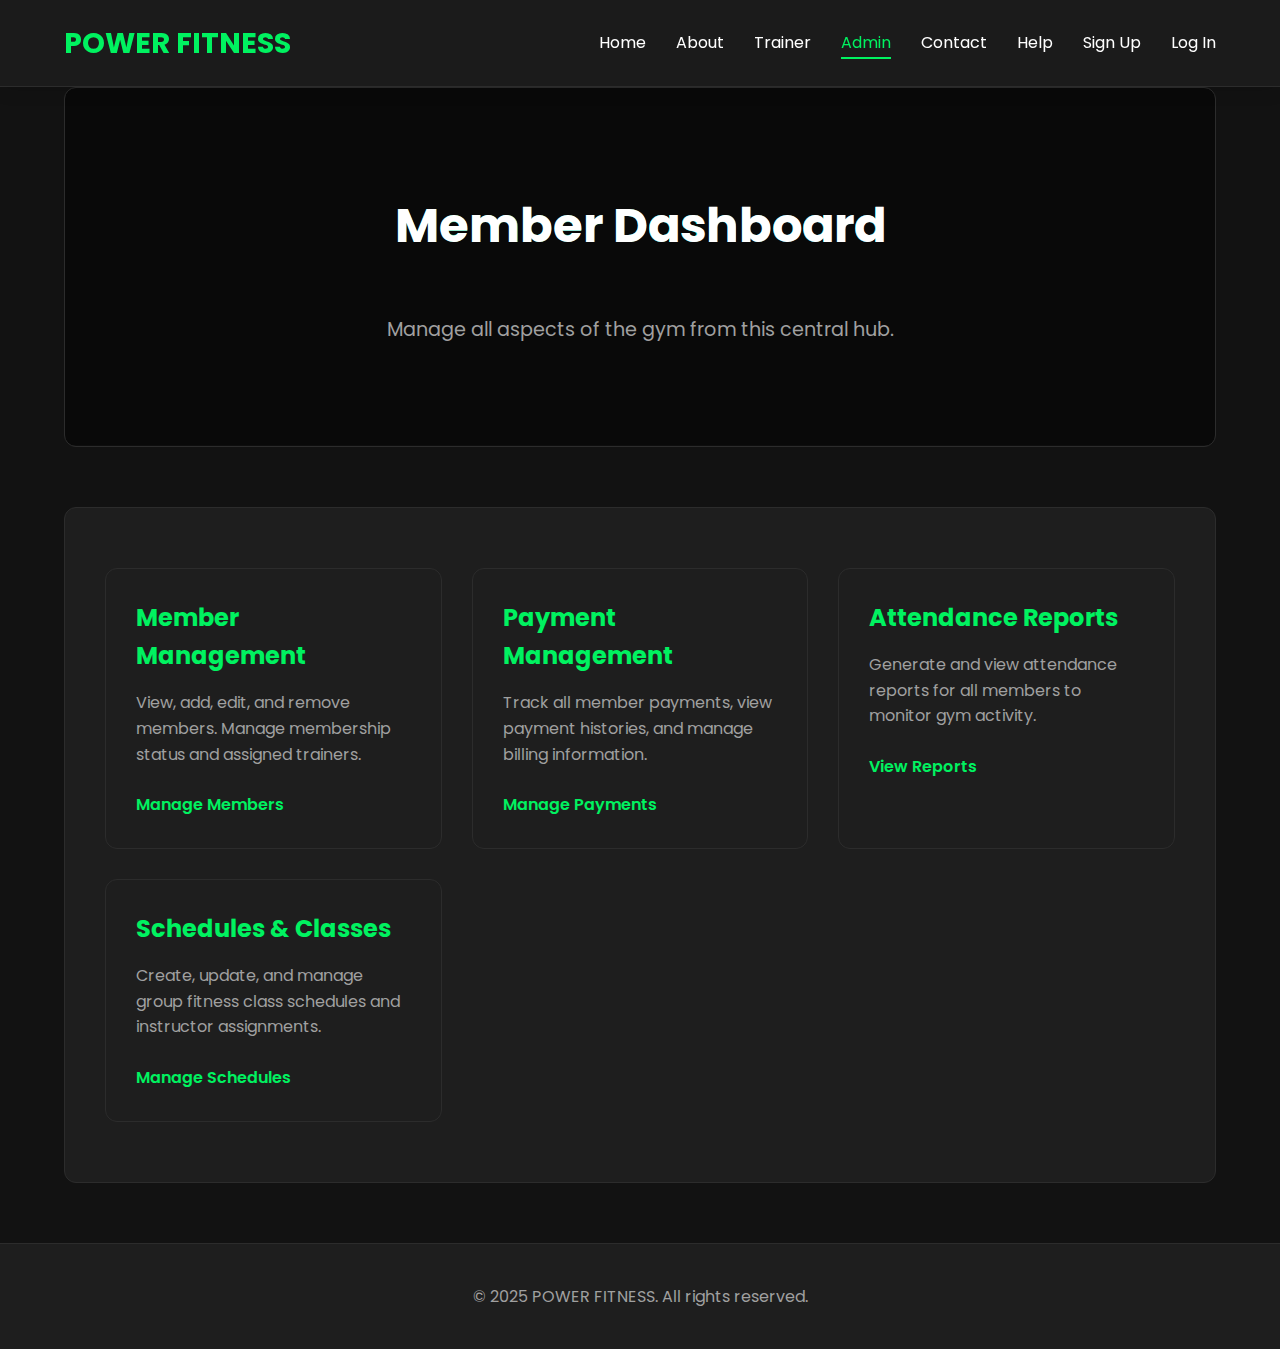
<file: admin.html>
<!DOCTYPE html>
<html lang="en">
<head>
    <meta charset="UTF-8">
    <meta name="viewport" content="width=device-width, initial-scale=1.0">
    <title>POWER FITNESS - Admin</title>
    <link rel="stylesheet" href="style.css">
</head>
<body>
    <header>
        <h1>POWER FITNESS</h1>
        <nav>
            <ul>
                <li><a href="index.html">Home</a></li>
                <li><a href="about.html">About</a></li>
                <li><a href="trainer.html">Trainer</a></li>
                <li><a href="admin.html" class="active">Admin</a></li>
                <li><a href="contact.html">Contact</a></li>
                <li><a href="help.html">Help</a></li>
                <li><a href="signup.php">Sign Up</a></li>
                <li><a href="login.php">Log In</a></li>
            </ul>
        </nav>
    </header>
    <main>
        <section id="admin-hero">
            <h2>Member Dashboard</h2>
            <p>Manage all aspects of the gym from this central hub.</p>
        </section>
        <section id="admin-cards">
            <div class="admin-card">
                <h3>Member Management</h3>
                <p>View, add, edit, and remove members. Manage membership status and assigned trainers.</p>
                <a href="manage_members.php" class="action-button">Manage Members</a>
            </div>
            <div class="admin-card">
                <h3>Payment Management</h3>
                <p>Track all member payments, view payment histories, and manage billing information.</p>
                <a href="manage_payments.php" class="action-button">Manage Payments</a>
            </div>
            <div class="admin-card">
                <h3>Attendance Reports</h3>
                <p>Generate and view attendance reports for all members to monitor gym activity.</p>
                <a href="view_reports.php" class="action-button">View Reports</a>
            </div>
            <div class="admin-card">
                <h3>Schedules & Classes</h3>
                <p>Create, update, and manage group fitness class schedules and instructor assignments.</p>
                <a href="manage_schedules.php" class="action-button">Manage Schedules</a>
            </div>
        </section>
    </main>
    <footer>
        <p>&copy; 2025 POWER FITNESS. All rights reserved.</p>
    </footer>
</body>
</html>
</file>
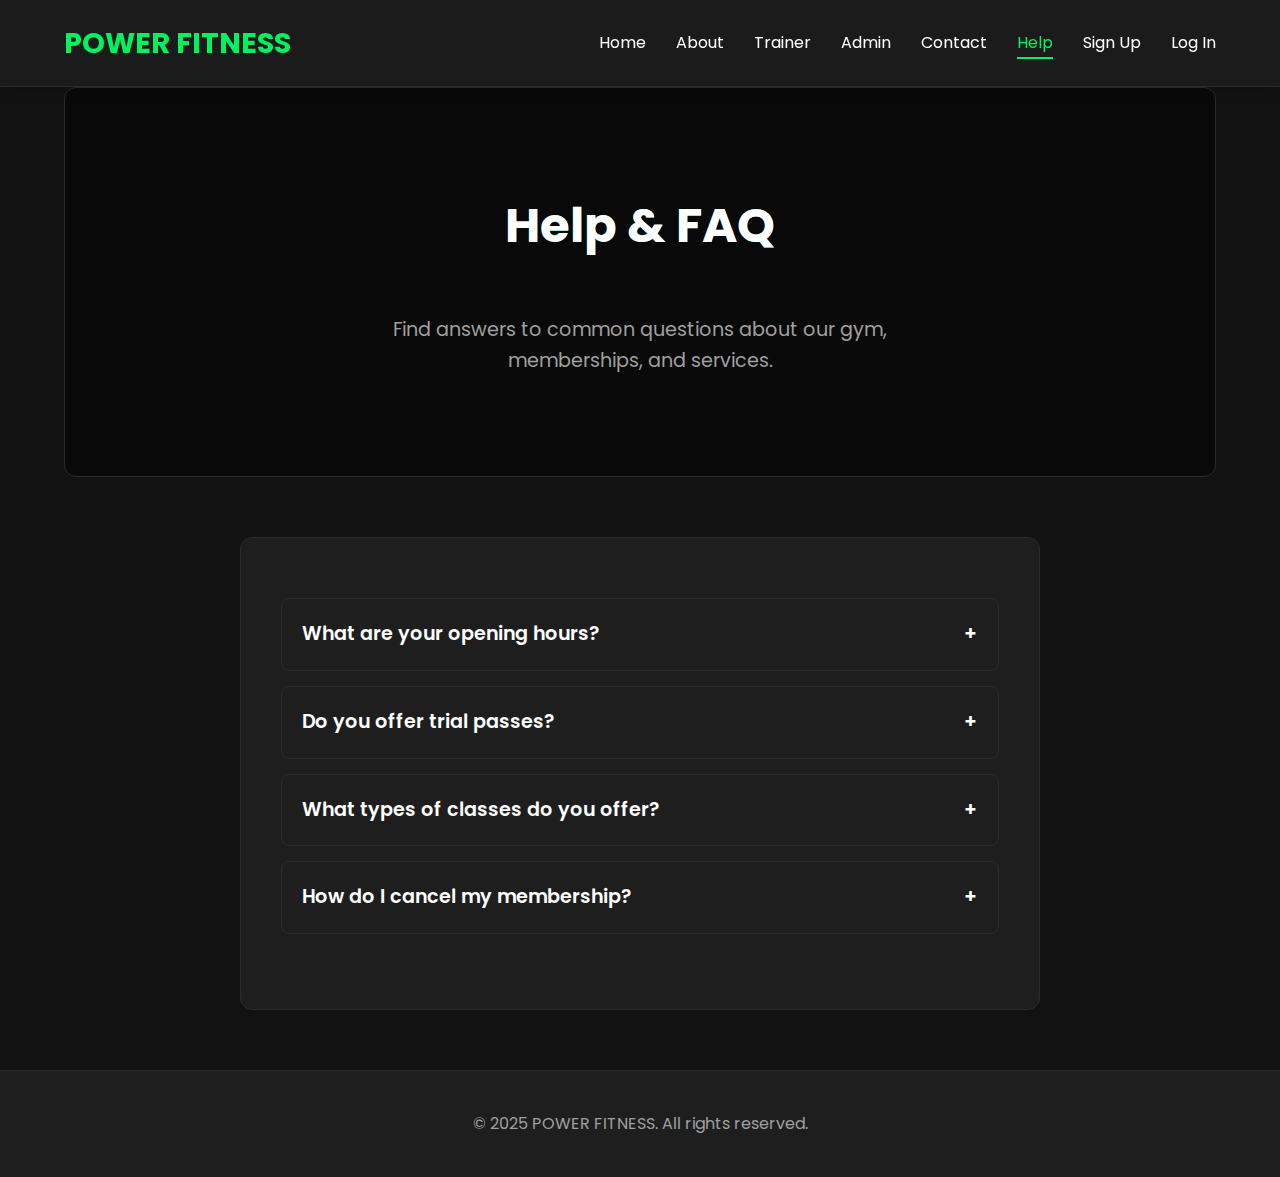
<file: help.html>
<!DOCTYPE html>
<html lang="en">
<head>
    <meta charset="UTF-8">
    <meta name="viewport" content="width=device-width, initial-scale=1.0">
    <title>POWER FITNESS - Help</title>
    <link rel="stylesheet" href="style.css">
</head>
<body>
    <header>
        <h1>POWER FITNESS</h1>
        <nav>
            <ul>
                <li><a href="index.html">Home</a></li>
                <li><a href="about.html">About</a></li>
                <li><a href="trainer.html">Trainer</a></li>
                <li><a href="admin.html">Admin</a></li>
                <li><a href="contact.html">Contact</a></li>
                <li><a href="help.html" class="active">Help</a></li>
                <li><a href="signup.php">Sign Up</a></li>
                <li><a href="login.php">Log In</a></li>
            </ul>
        </nav>
    </header>
    <main>
        <section id="help-hero">
            <h2>Help & FAQ</h2>
            <p>Find answers to common questions about our gym, memberships, and services.</p>
        </section>
        <section id="faq">
            <div class="faq-item">
                <input type="checkbox" id="faq-1" class="faq-toggle">
                <label for="faq-1" class="faq-question">What are your opening hours?</label>
                <div class="faq-answer">
                    <p>We are open from 5:00 AM to 11:00 PM from Monday to Saturday, and 8:00 AM to 8:00 PM on Sundays.</p>
                </div>
            </div>
            <div class="faq-item">
                <input type="checkbox" id="faq-2" class="faq-toggle">
                <label for="faq-2" class="faq-question">Do you offer trial passes?</label>
                <div class="faq-answer">
                    <p>Yes, we offer a one-day free trial pass for new customers. You can sign up for it at our front desk or through our contact form.</p>
                </div>
            </div>
            <div class="faq-item">
                <input type="checkbox" id="faq-3" class="faq-toggle">
                <label for="faq-3" class="faq-question">What types of classes do you offer?</label>
                <div class="faq-answer">
                    <p>We offer a wide range of classes, including Yoga, Zumba, HIIT, Spinning, and more. You can find the full schedule on the Membership page.</p>
                </div>
            </div>
            <div class="faq-item">
                <input type="checkbox" id="faq-4" class="faq-toggle">
                <label for="faq-4" class="faq-question">How do I cancel my membership?</label>
                <div class="faq-answer">
                    <p>You can cancel your membership by speaking with our staff at the front desk or by sending a request through the contact form. Please note that we require a 30-day notice for cancellations.</p>
                </div>
            </div>
        </section>
    </main>
    <footer>
        <p>&copy; 2025 POWER FITNESS. All rights reserved.</p>
    </footer>
</body>
</html>
</file>
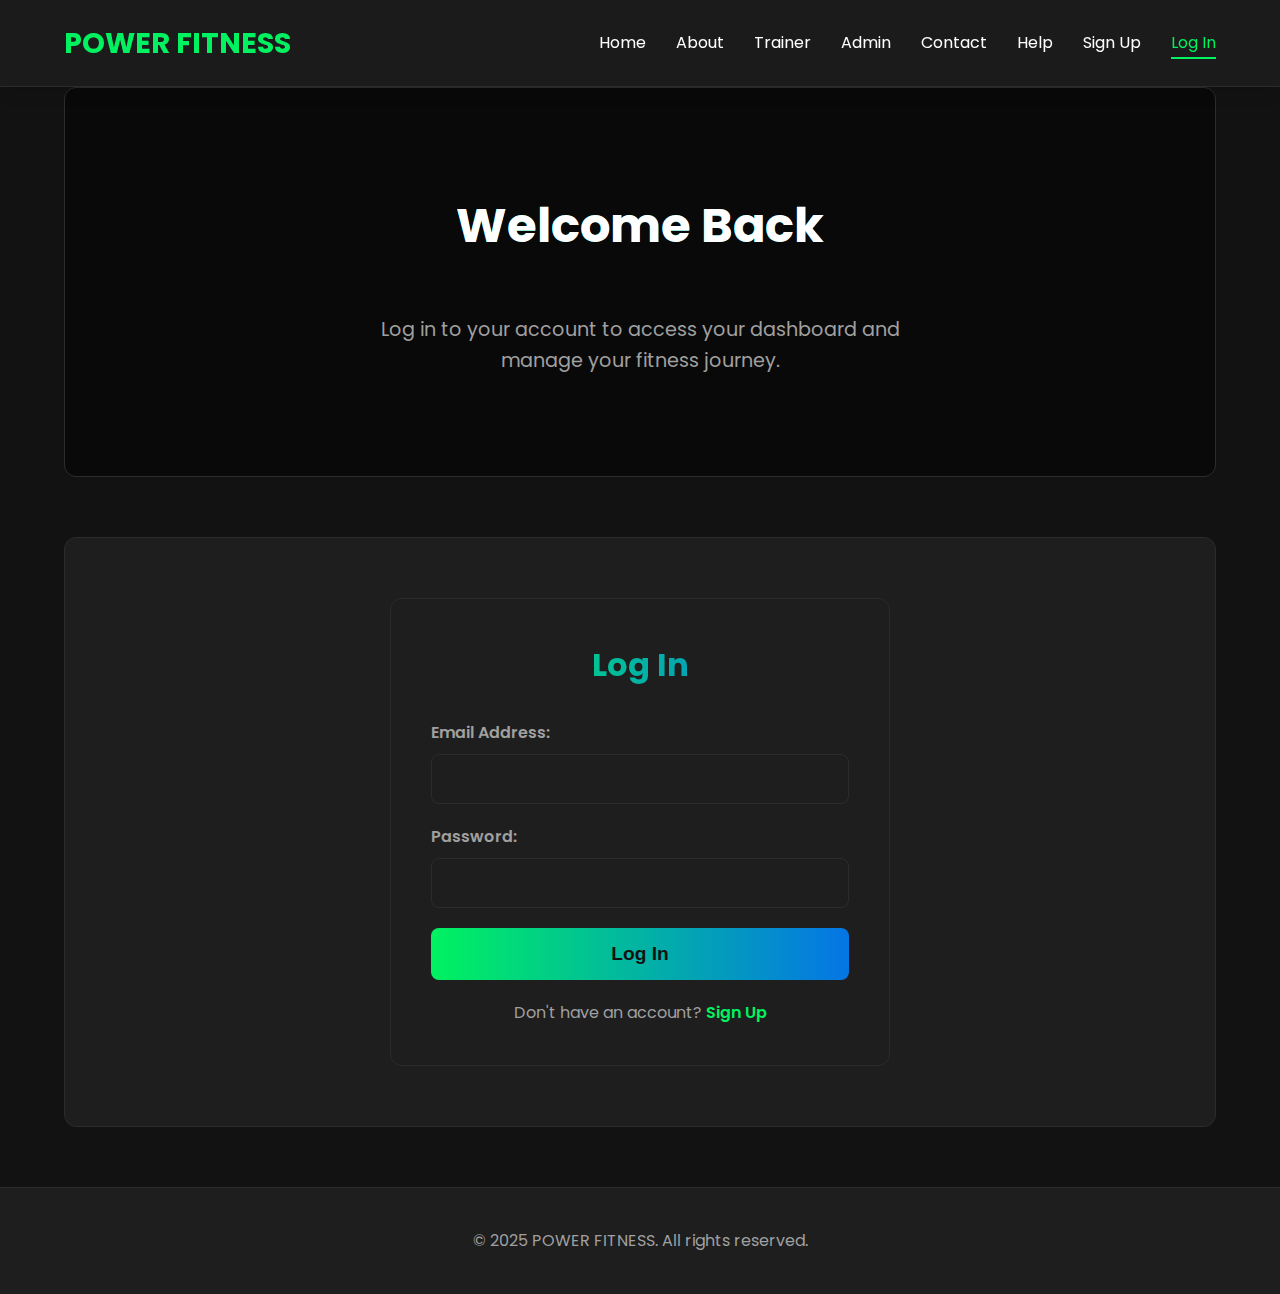
<file: login.html>
<!DOCTYPE html>
<html lang="en">
<head>
    <meta charset="UTF-8">
    <meta name="viewport" content="width=device-width, initial-scale=1.0">
    <title>POWER FITNESS - Log In</title>
    <link rel="stylesheet" href="style.css">
</head>
<body>
    <header>
        <h1>POWER FITNESS</h1>
        <nav>
            <ul>
                <li><a href="index.html">Home</a></li>
                <li><a href="about.html">About</a></li>
                <li><a href="trainer.html">Trainer</a></li>
                <li><a href="admin.html">Admin</a></li>
                <li><a href="contact.html">Contact</a></li>
                <li><a href="help.html">Help</a></li>
                <li><a href="signup.php">Sign Up</a></li>
                <li><a href="login.php" class="active">Log In</a></li>
            </ul>
        </nav>
    </header>
    <main>
        <section id="login-hero">
            <h2>Welcome Back</h2>
            <p>Log in to your account to access your dashboard and manage your fitness journey.</p>
        </section>
        <section id="login-form-section">
            <div class="login-container">
                <h2>Log In</h2>
                <form>
                    <div class="form-group">
                        <label for="email">Email Address:</label>
                        <input type="email" id="email" name="email" required>
                    </div>
                    <div class="form-group">
                        <label for="password">Password:</label>
                        <input type="password" id="password" name="password" required>
                    </div>
                    <button type="submit">Log In</button>
                </form>
                <p class="signup-link">Don't have an account? <a href="signup.php">Sign Up</a></p>
            </div>
        </section>
    </main>
    <footer>
        <p>&copy; 2025 POWER FITNESS. All rights reserved.</p>
    </footer>
</body>
</html>
</file>
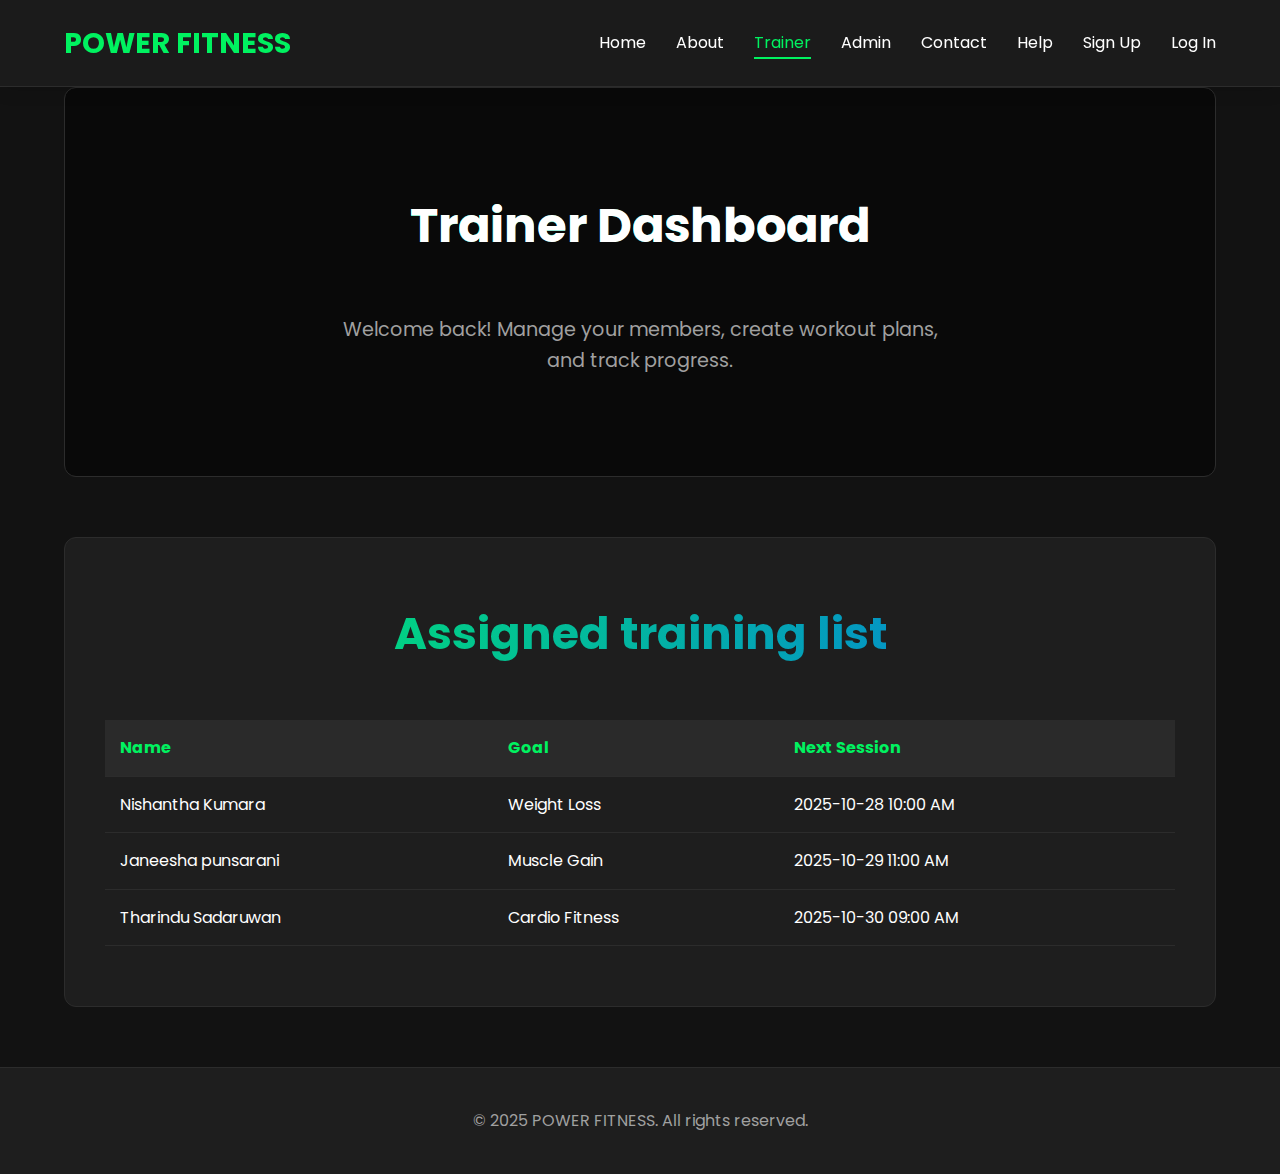
<file: trainer.html>
<!DOCTYPE html>
<html lang="en">
<head>
    <meta charset="UTF-8">
    <meta name="viewport" content="width=device-width, initial-scale=1.0">
    <title>POWER FITNESS - Trainer</title>
    <link rel="stylesheet" href="style.css">
</head>
<body>
    <header>
        <h1>POWER FITNESS</h1>
        <nav>
            <ul>
                <li><a href="index.html">Home</a></li>
                <li><a href="about.html">About</a></li>
                <li><a href="trainer.html" class="active">Trainer</a></li>
                <li><a href="admin.html">Admin</a></li>
                <li><a href="contact.html">Contact</a></li>
                <li><a href="help.html">Help</a></li>
                <li><a href="signup.php">Sign Up</a></li>
                <li><a href="login.php">Log In</a></li>
            </ul>
        </nav>
    </header>
    <main>
        <section id="trainer-hero">
            <h2>Trainer Dashboard</h2>
            <p>Welcome back! Manage your members, create workout plans, and track progress.</p>
        </section>
        <section id="member-list">
            <h2>Assigned training list</h2>
            <table>
                <thead>
                    <tr>
                        <th>Name</th>
                        <th>Goal</th>
                        <th>Next Session</th>
                    </tr>
                </thead>
                <tbody>
                    <tr>
                        <td>Nishantha Kumara</td>
                        <td>Weight Loss</td>
                        <td>2025-10-28 10:00 AM</td>
                    </tr>
                    <tr>
                        <td>Janeesha punsarani</td>
                        <td>Muscle Gain</td>
                        <td>2025-10-29 11:00 AM</td>
                    </tr>
                    <tr>
                        <td>Tharindu Sadaruwan</td>
                        <td>Cardio Fitness</td>
                        <td>2025-10-30 09:00 AM</td>
                    </tr>
                </tbody>
            </table>
        </section>
    </main>
    <footer>
        <p>&copy; 2025 POWER FITNESS. All rights reserved.</p>
    </footer>
</body>
</html>
</file>
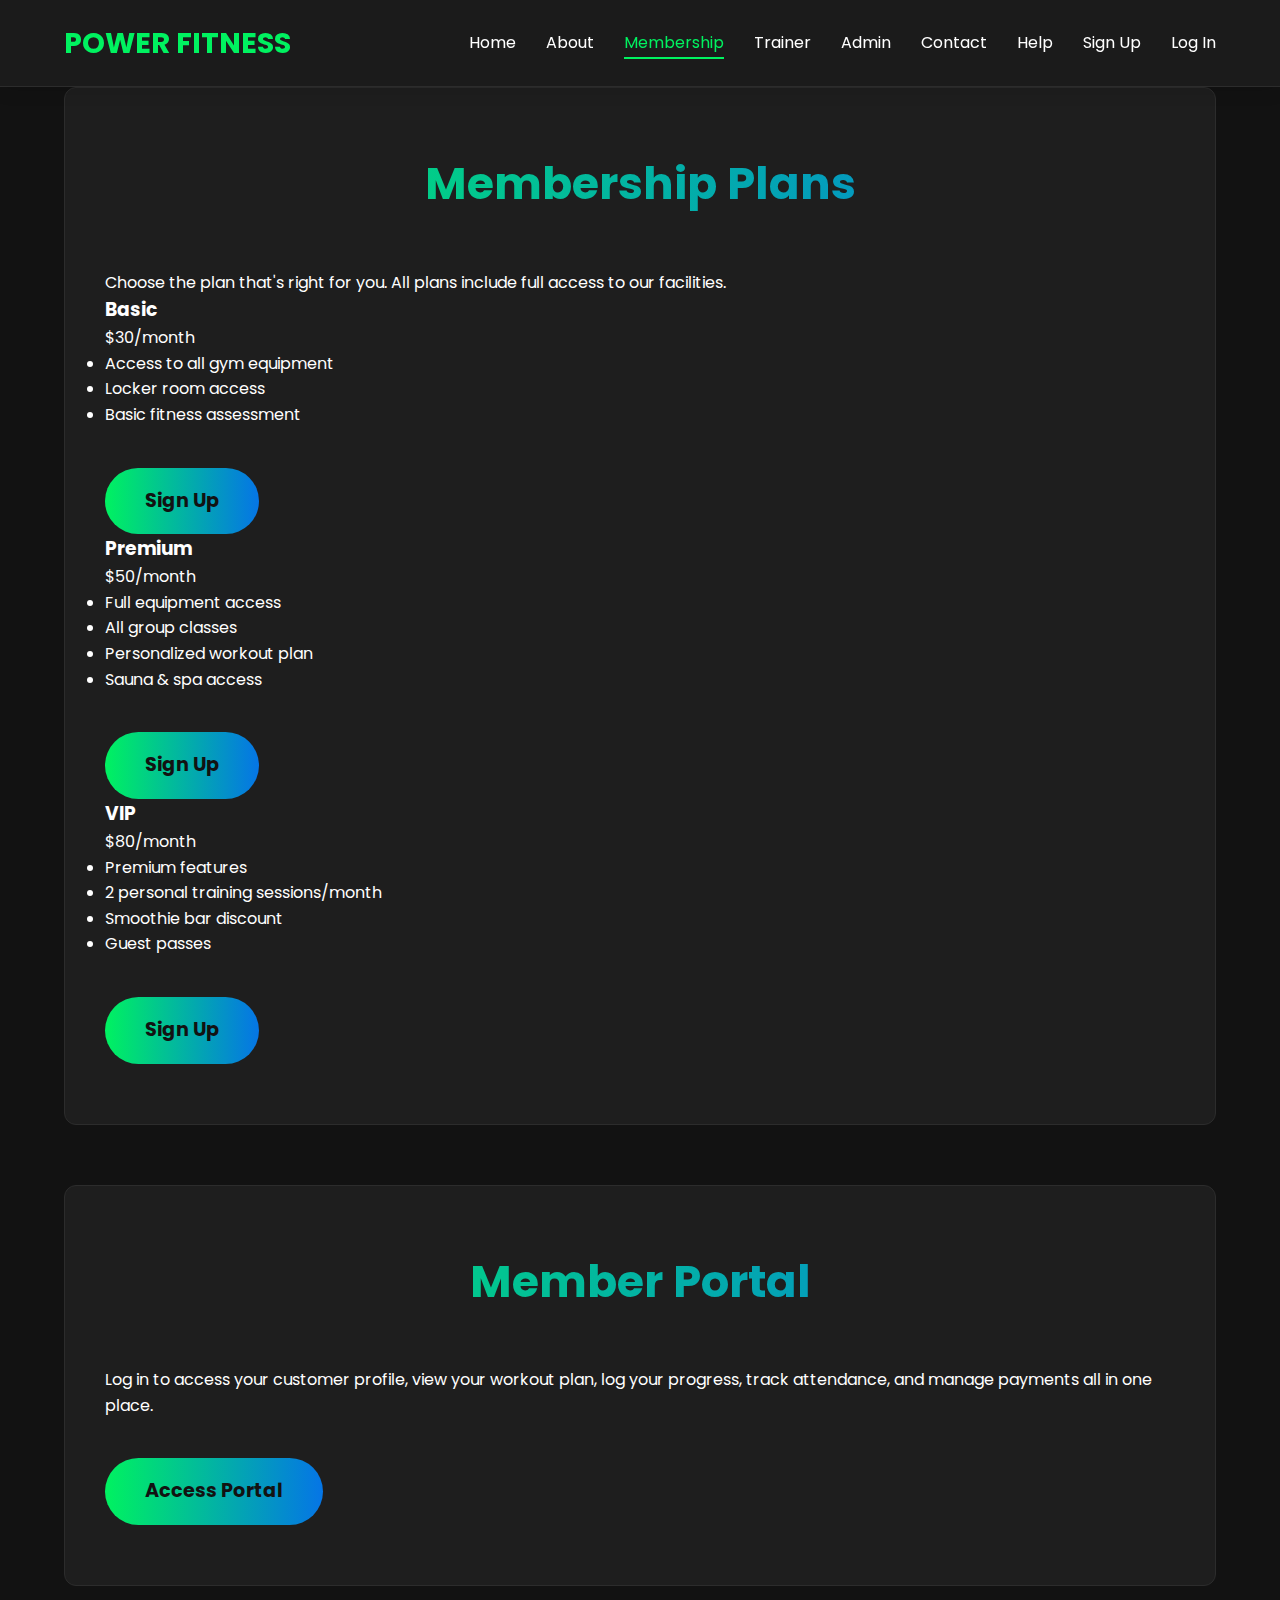
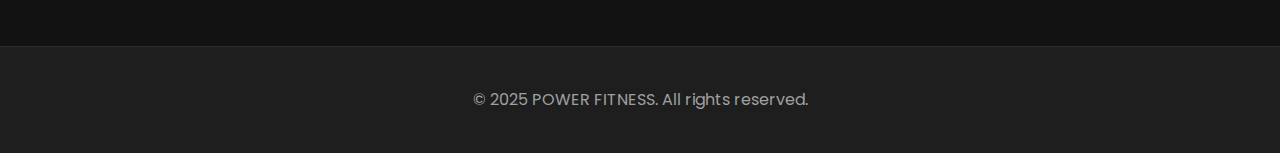
<file: power_fitness/membership.html>
<!DOCTYPE html>
<html lang="en">
<head>
    <meta charset="UTF-8">
    <meta name="viewport" content="width=device-width, initial-scale=1.0">
    <title>POWER FITNESS - Membership</title>
    <link rel="stylesheet" href="style.css">
</head>
<body>
    <header>
        <h1>POWER FITNESS</h1>
        <nav>
            <ul>
                <li><a href="index.html">Home</a></li>
                <li><a href="about.html">About</a></li>
                <li><a href="membership.html" class="active">Membership</a></li>
                <li><a href="trainer.html">Trainer</a></li>
                <li><a href="admin.html">Admin</a></li>
                <li><a href="contact.html">Contact</a></li>
                <li><a href="help.html">Help</a></li>
                <li><a href="signup.php">Sign Up</a></li>
                <li><a href="login.php">Log In</a></li>
            </ul>
        </nav>
    </header>
    <main>
        <section id="pricing">
            <h2>Membership Plans</h2>
            <p class="subtitle">Choose the plan that's right for you. All plans include full access to our facilities.</p>
            <div class="pricing-cards">
                <div class="pricing-card">
                    <h3>Basic</h3>
                    <div class="price">$30<span>/month</span></div>
                    <ul>
                        <li>Access to all gym equipment</li>
                        <li>Locker room access</li>
                        <li>Basic fitness assessment</li>
                    </ul>
                    <a href="signup.php" class="cta-button">Sign Up</a>
                </div>
                <div class="pricing-card featured">
                    <h3>Premium</h3>
                    <div class="price">$50<span>/month</span></div>
                    <ul>
                        <li>Full equipment access</li>
                        <li>All group classes</li>
                        <li>Personalized workout plan</li>
                        <li>Sauna & spa access</li>
                    </ul>
                    <a href="signup.php" class="cta-button">Sign Up</a>
                </div>
                <div class="pricing-card">
                    <h3>VIP</h3>
                    <div class="price">$80<span>/month</span></div>
                    <ul>
                        <li>Premium features</li>
                        <li>2 personal training sessions/month</li>
                        <li>Smoothie bar discount</li>
                        <li>Guest passes</li>
                    </ul>
                    <a href="signup.php" class="cta-button">Sign Up</a>
                </div>
            </div>
        </section>
        <section id="member-portal">
            <h2>Member Portal</h2>
            <p>Log in to access your customer profile, view your workout plan, log your progress, track attendance, and manage payments all in one place.</p>
            <a href="#" class="cta-button">Access Portal</a>
        </section>
    </main>
    <footer>
        <p>&copy; 2025 POWER FITNESS. All rights reserved.</p>
    </footer>
</body>
</html>
</file>
<file: style.css>
@import url('https://fonts.googleapis.com/css2?family=Poppins:wght@300;400;600;700&display=swap');

/* --- CSS Variables --- */
:root {
    --primary-color: #00f260;
    --secondary-color: #0575e6;
    --background-dark: #121212;
    --surface-color: #1e1e1e;
    --text-color: #ffffff;
    --text-secondary-color: #a0a0a0;
    --border-color: #2c2c2c;
}

/* --- General Styles & Resets --- */
* {
    box-sizing: border-box;
    margin: 0;
    padding: 0;
}

body {
    font-family: 'Poppins', sans-serif;
    background-color: var(--background-dark);
    color: var(--text-color);
    line-height: 1.6;
}

/* --- Animations --- */
@keyframes fadeIn {
    from {
        opacity: 0;
        transform: translateY(20px);
    }
    to {
        opacity: 1;
        transform: translateY(0);
    }
}

/* --- Header & Navigation --- */
header {
    background-color: rgba(30, 30, 30, 0.8);
    padding: 20px 5%;
    display: flex;
    justify-content: space-between;
    align-items: center;
    border-bottom: 1px solid var(--border-color);
    position: sticky;
    top: 0;
    z-index: 1000;
    backdrop-filter: blur(10px);
}

header h1 {
    font-size: 1.8em;
    font-weight: 700;
    color: var(--primary-color);
}

nav ul {
    list-style: none;
    display: flex;
}

nav li {
    margin-left: 30px;
}

nav a {
    color: var(--text-color);
    text-decoration: none;
    font-size: 1em;
    font-weight: 400;
    transition: color 0.3s ease;
    position: relative;
}

nav a::after {
    content: '';
    position: absolute;
    width: 0;
    height: 2px;
    bottom: -5px;
    left: 0;
    background-color: var(--primary-color);
    transition: width 0.3s ease;
}

nav a:hover, nav a.active {
    color: var(--primary-color);
}

nav a:hover::after, nav a.active::after {
    width: 100%;
}

/* --- Main Content & Sections --- */
main {
    padding: 0 5%;
}

section {
    margin-bottom: 60px;
    padding: 60px 40px;
    border-radius: 12px;
    animation: fadeIn 0.8s ease-out;
}

section:not(#hero) {
    background-color: var(--surface-color);
    border: 1px solid var(--border-color);
}

section h2 {
    font-size: 2.8em;
    font-weight: 700;
    margin-bottom: 50px;
    text-align: center;
    background: linear-gradient(to right, var(--primary-color), var(--secondary-color));
    -webkit-background-clip: text;
    -webkit-text-fill-color: transparent;
}

/* --- Hero Section --- */
#hero {
    background: linear-gradient(rgba(0, 0, 0, 0.7), rgba(0, 0, 0, 0.7)), url('https://images.unsplash.com/photo-1576678927484-cc907957088c?auto=format&fit=crop&w=1950&q=80');
    background-size: cover;
    background-position: center;
    color: var(--text-color);
    text-align: center;
    padding: 120px 20px;
    border-radius: 12px;
    display: flex;
    flex-direction: column;
    justify-content: center;
    align-items: center;
}

.hero-content h2 {
    font-size: 4em;
    font-weight: 700;
    margin-bottom: 20px;
    color: var(--text-color);
    -webkit-text-fill-color: initial;
}

.hero-content p {
    font-size: 1.5em;
    max-width: 700px;
    margin: 0 auto;
    color: var(--text-secondary-color);
}

.cta-button {
    display: inline-block;
    margin-top: 40px;
    padding: 18px 40px;
    background: linear-gradient(to right, var(--primary-color), var(--secondary-color));
    color: var(--background-dark);
    font-size: 1.2em;
    font-weight: 700;
    text-decoration: none;
    border-radius: 50px;
    transition: transform 0.3s ease, box-shadow 0.3s ease;
}

.cta-button:hover {
    transform: translateY(-5px);
    box-shadow: 0 12px 24px rgba(0, 242, 96, 0.25);
}

/* --- Services Section --- */
#services{
    text-align: center;
}

.service-cards {
    display: flex;
    justify-content: space-around;
    gap: 30px;
    margin-top: 50px;
}

.service-card {
    background-color: var(--background-dark);
    padding: 40px 30px;
    border-radius: 12px;
    flex: 1;
    transition: transform 0.3s ease, box-shadow 0.3s ease;
    border: 1px solid var(--border-color);
}

.service-card:hover {
    transform: translateY(-10px);
    box-shadow: 0 15px 30px rgba(0, 0, 0, 0.2);
}

.service-card img {
    width: 100%;
    height: 200px;
    object-fit: cover;
    margin-bottom: 20px;
}

.service-card h3 {
    font-size: 1.5em;
    font-weight: 600;
    margin-bottom: 15px;
    color: var(--primary-color);
}

.service-card p {
    color: var(--text-secondary-color);
}

/* --- Why Choose Us Section --- */
#why-choose-us .content-layout {
    align-items: center;
}

.content-layout {
    display: flex;
    gap: 50px;
    max-width: 1100px;
    margin: 0 auto;
}

.content-layout .text {
    flex: 1;
    font-size: 1.1em;
    line-height: 1.8;
}

.content-layout .image-container {
    flex: 0.7;
    overflow: hidden;
    border-radius: 12px;
}

.content-layout img {
    width: 100%;
    height: 100%;
    object-fit: cover;
    display: block;
    transition: transform 0.4s ease;
    border-radius: 12px;
}

.content-layout:hover img {
    transform: scale(1.05);
}

.features-list {
    list-style: none;
    margin-top: 30px;
}

.features-list li {
    display: flex;
    align-items: center;
    gap: 15px;
    margin-bottom: 15px;
    font-size: 1.1em;
}

.feature-icon {
    display: inline-block;
    width: 20px;
    height: 20px;
    margin-right: 10px;
    background-color: var(--primary-color);
    border-radius: 50%;
    position: relative;
}

.feature-icon::after {
    content: '';
    position: absolute;
    left: 6px;
    top: 3px;
    width: 5px;
    height: 10px;
    border: solid var(--background-dark);
    border-width: 0 3px 3px 0;
    transform: rotate(45deg);
}

/* --- Testimonials Section --- */
#testimonials {
    text-align: center;
}

.testimonial-cards {
    display: flex;
    justify-content: space-around;
    gap: 30px;
    margin-top: 50px;
}

.testimonial-card {
    background-color: var(--background-dark);
    padding: 30px;
    border-radius: 12px;
    flex: 1;
    border-left: 5px solid var(--primary-color);
}

.testimonial-card p {
    font-style: italic;
    color: var(--text-secondary-color);
    margin-bottom: 20px;
}

.testimonial-card h4 {
    font-weight: 600;
    color: var(--text-color);
}

/* --- About Page --- */
#about-hero {
    background: linear-gradient(rgba(0, 0, 0, 0.7), rgba(0, 0, 0, 0.7)), url('https://images.unsplash.com/photo-1517836357463-d25dfeac3438?auto=format&fit=crop&w=1950&q=80');
    background-size: cover;
    background-position: center;
    text-align: center;
    padding: 100px 20px;
}

#about-hero h2 {
    font-size: 3em;
    color: var(--text-color);
    -webkit-text-fill-color: initial;
}

#about-hero p {
    font-size: 1.2em;
    color: var(--text-secondary-color);
    max-width: 600px;
    margin: 10px auto 0;
}

.content-layout.reverse {
    flex-direction: row-reverse;
}

.trainer-cards {
    display: flex;
    justify-content: space-around;
    gap: 30px;
    margin-top: 50px;
    text-align: center;
}

.trainer-card {
    background-color: var(--background-dark);
    border-radius: 12px;
    overflow: hidden;
    transition: transform 0.3s ease, box-shadow 0.3s ease;
    border: 1px solid var(--border-color);
}

.trainer-card:hover {
    transform: translateY(-10px);
    box-shadow: 0 15px 30px rgba(0, 0, 0, 0.2);
}

.trainer-card img {
    width: 100%;
    height: 300px;
    object-fit: cover;
}

.trainer-card h3 {
    font-size: 1.5em;
    font-weight: 600;
    margin: 20px 0 10px;
    color: var(--primary-color);
}

.trainer-card p {
    color: var(--text-secondary-color);
    padding: 0 20px 20px;
}

/* --- Trainer Page --- */
#trainer-hero {
    background: linear-gradient(rgba(0, 0, 0, 0.7), rgba(0, 0, 0, 0.7)), url('https://images.unsplash.com/photo-1605296867304-46d5465a13f1?auto=format&fit=crop&w=1950&q=80');
    background-size: cover;
    background-position: center;
    text-align: center;
    padding: 100px 20px;
}

#trainer-hero h2 {
    font-size: 3em;
    color: var(--text-color);
    -webkit-text-fill-color: initial;
}

#trainer-hero p {
    font-size: 1.2em;
    color: var(--text-secondary-color);
    max-width: 600px;
    margin: 10px auto 0;
}

#member-list table {
    width: 100%;
    border-collapse: collapse;
    margin-top: 30px;
}

#member-list th, #member-list td {
    padding: 15px;
    text-align: left;
    border-bottom: 1px solid var(--border-color);
}

#member-list th {
    background-color: #2a2a2a;
    font-weight: 700;
    color: var(--primary-color);
}

#member-list tr:hover {
    background-color: #252525;
}

.progress {
    padding: 5px 10px;
    border-radius: 5px;
    font-weight: 600;
}

.progress.on-track {
    background-color: #00f260;
    color: var(--background-dark);
}

.progress.exceeding {
    background-color: #0575e6;
    color: var(--text-color);
}

.progress.needs-attention {
    background-color: #f20000;
    color: var(--text-color);
}

.action-button {
    color: var(--primary-color);
    text-decoration: none;
    font-weight: 600;
    transition: color 0.3s ease;
}

.action-button:hover {
    color: var(--secondary-color);
}

/* --- Admin Page --- */
#admin-hero {
    background: linear-gradient(rgba(0, 0, 0, 0.7), rgba(0, 0, 0, 0.7)), url('https://images.unsplash.com/photo-1558979158-65a1eaa08691?auto=format&fit=crop&w=1950&q=80');
    background-size: cover;
    background-position: center;
    text-align: center;
    padding: 100px 20px;
}

#admin-hero h2 {
    font-size: 3em;
    color: var(--text-color);
    -webkit-text-fill-color: initial;
}

#admin-hero p {
    font-size: 1.2em;
    color: var(--text-secondary-color);
    max-width: 600px;
    margin: 10px auto 0;
}

#admin-cards {
    display: grid;
    grid-template-columns: repeat(auto-fit, minmax(300px, 1fr));
    gap: 30px;
}

.admin-card {
    background-color: var(--surface-color);
    padding: 30px;
    border-radius: 12px;
    border: 1px solid var(--border-color);
    transition: transform 0.3s ease, box-shadow 0.3s ease;
}

.admin-card:hover {
    transform: translateY(-5px);
    box-shadow: 0 10px 20px rgba(0, 0, 0, 0.2);
}

.admin-card h3 {
    font-size: 1.5em;
    color: var(--primary-color);
    margin-bottom: 15px;
}

.admin-card p {
    color: var(--text-secondary-color);
    margin-bottom: 25px;
}

/* --- Help/FAQ Page --- */
#help-hero {
    background: linear-gradient(rgba(0, 0, 0, 0.7), rgba(0, 0, 0, 0.7)), url('https://images.unsplash.com/photo-1544033527-b192daee1f5b?auto=format&fit=crop&w=1950&q=80');
    background-size: cover;
    background-position: center;
    text-align: center;
    padding: 100px 20px;
}

#help-hero h2 {
    font-size: 3em;
    color: var(--text-color);
    -webkit-text-fill-color: initial;
}

#help-hero p {
    font-size: 1.2em;
    color: var(--text-secondary-color);
    max-width: 600px;
    margin: 10px auto 0;
}

#faq {
    max-width: 800px;
    margin: 0 auto;
}

.faq-item {
    background-color: var(--surface-color);
    border-radius: 8px;
    margin-bottom: 15px;
    border: 1px solid var(--border-color);
}

.faq-question {
    display: block;
    padding: 20px;
    font-size: 1.2em;
    font-weight: 600;
    cursor: pointer;
    position: relative;
}

.faq-question::after {
    content: '+';
    position: absolute;
    right: 20px;
    transition: transform 0.3s ease;
}

.faq-answer {
    max-height: 0;
    overflow: hidden;
    transition: max-height 0.5s ease;
    padding: 0 20px;
}

.faq-answer p {
    padding-bottom: 20px;
    color: var(--text-secondary-color);
}

.faq-toggle {
    display: none;
}

.faq-toggle:checked + .faq-question + .faq-answer {
    max-height: 200px;
}

.faq-toggle:checked + .faq-question::after {
    transform: rotate(45deg);
}

/* --- Sign-up Page --- */
#signup-hero {
    background: linear-gradient(rgba(0, 0, 0, 0.7), rgba(0, 0, 0, 0.7)), url('https://images.unsplash.com/photo-1599058917212-d750089bc07e?auto=format&fit=crop&w=1950&q=80');
    background-size: cover;
    background-position: center;
    text-align: center;
    padding: 100px 20px;
}

#signup-hero h2 {
    font-size: 3em;
    color: var(--text-color);
    -webkit-text-fill-color: initial;
}

#signup-hero p {
    font-size: 1.2em;
    color: var(--text-secondary-color);
    max-width: 600px;
    margin: 10px auto 0;
}

#signup-form-section {
    padding: 60px 0;
}

.signup-container {
    max-width: 500px;
    margin: 0 auto;
    background-color: var(--surface-color);
    padding: 40px;
    border-radius: 12px;
    border: 1px solid var(--border-color);
}

.signup-container h2 {
    text-align: center;
    margin-bottom: 30px;
    font-size: 2em;
}

.form-group {
    margin-bottom: 20px;
}

.form-group label {
    display: block;
    margin-bottom: 8px;
    font-weight: 600;
    color: var(--text-secondary-color);
}

.form-group input,
form input,
form textarea {
    width: 100%;
    padding: 15px;
    border: 1px solid var(--border-color);
    background-color: var(--surface-color);
    border-radius: 8px;
    font-size: 1em;
    color: var(--text-color);
    transition: border-color 0.3s ease, box-shadow 0.3s ease;
}

.form-group input:focus,
form input:focus,
form textarea:focus {
    outline: none;
    border-color: var(--primary-color);
    box-shadow: 0 0 10px rgba(0, 242, 96, 0.2);
}

.signup-container button {
    width: 100%;
    padding: 15px;
    border: none;
    border-radius: 8px;
    font-size: 1.2em;
    font-weight: 700;
    cursor: pointer;
    background: linear-gradient(to right, var(--primary-color), var(--secondary-color));
    color: var(--background-dark);
    transition: transform 0.3s ease, box-shadow 0.3s ease;
}

.signup-container button:hover {
    transform: translateY(-3px);
    box-shadow: 0 10px 20px rgba(0, 242, 96, 0.2);
}

.login-link {
    text-align: center;
    margin-top: 20px;
    color: var(--text-secondary-color);
}

.login-link a {
    color: var(--primary-color);
    text-decoration: none;
    font-weight: 600;
}

/* --- Login Page --- */
#login-hero {
    background: linear-gradient(rgba(0, 0, 0, 0.7), rgba(0, 0, 0, 0.7)), url('https://images.unsplash.com/photo-1526506118085-60ce8714f8c5?auto=format&fit=crop&w=987&q=80');
    background-size: cover;
    background-position: center;
    text-align: center;
    padding: 100px 20px;
}

#login-hero h2 {
    font-size: 3em;
    color: var(--text-color);
    -webkit-text-fill-color: initial;
}

#login-hero p {
    font-size: 1.2em;
    color: var(--text-secondary-color);
    max-width: 600px;
    margin: 10px auto 0;
}

#login-form-section {
    padding: 60px 0;
}

.login-container {
    max-width: 500px;
    margin: 0 auto;
    background-color: var(--surface-color);
    padding: 40px;
    border-radius: 12px;
    border: 1px solid var(--border-color);
}

.login-container h2 {
    text-align: center;
    margin-bottom: 30px;
    font-size: 2em;
}

.login-container button {
    width: 100%;
    padding: 15px;
    border: none;
    border-radius: 8px;
    font-size: 1.2em;
    font-weight: 700;
    cursor: pointer;
    background: linear-gradient(to right, var(--primary-color), var(--secondary-color));
    color: var(--background-dark);
    transition: transform 0.3s ease, box-shadow 0.3s ease;
}

.login-container button:hover {
    transform: translateY(-3px);
    box-shadow: 0 10px 20px rgba(0, 242, 96, 0.2);
}

.signup-link {
    text-align: center;
    margin-top: 20px;
    color: var(--text-secondary-color);
}

.signup-link a {
    color: var(--primary-color);
    text-decoration: none;
    font-weight: 600;
}

html {
    scroll-behavior: smooth;
}

header {
    box-shadow: 0 5px 15px rgba(0, 0, 0, 0.1);
}

.service-card, .trainer-card, .admin-card {
    transition: transform 0.3s ease, box-shadow 0.3s ease;
}

.service-card:hover, .trainer-card:hover, .admin-card:hover {
    transform: translateY(-10px);
    box-shadow: 0 15px 30px rgba(0, 0, 0, 0.2);
}

/* --- Media Queries --- */
@media (max-width: 768px) {
    header {
        flex-direction: column;
    }

    nav ul {
        margin-top: 20px;
        flex-wrap: wrap;
        justify-content: center;
    }

    nav li {
        margin: 5px 10px;
    }

    #hero h2 {
        font-size: 2.5em;
    }

    #hero p {
        font-size: 1.2em;
    }

    .service-cards, .testimonial-cards, .pricing-cards, #contact-content, .trainer-cards, #admin-cards {
        flex-direction: column;
    }

    .pricing-card.featured {
        transform: scale(1);
    }

    .content-layout {
        flex-direction: column;
    }

    .content-layout.reverse {
        flex-direction: column;
    }
}

/* --- Footer --- */
footer {
    background-color: var(--surface-color);
    color: var(--text-secondary-color);
    padding: 40px 5%;
    text-align: center;
    border-top: 1px solid var(--border-color);
    margin-top: 60px;
}
/* === Member Table Styling === */
.data-table {
    width: 100%;
    border-collapse: collapse;
    margin-top: 1.5rem;
    background: #000000;
    border-radius: 10px;
    overflow: hidden;
    font-family: 'Segoe UI', Arial, sans-serif;
    box-shadow: 0 3px 10px rgba(0, 0, 0, 0.1);
}

.data-table thead {
    background-color: #ff4500;
    color: #fff;
    text-transform: uppercase;
    letter-spacing: 0.03em;
}

.data-table th, .data-table td {
    padding: 12px 16px;
    text-align: center;
    border-bottom: 1px solid #ffffff;
}

.data-table tbody tr:nth-child(even) {
    background-color: #fafafa;
}

.data-table tbody tr:hover {
    background-color: #000000;
}

.no-data {
    color: #ff0000;
    text-align: center;
    padding: 1rem;
}

.action-buttons {
    display: flex;
    justify-content: center;
    gap: 8px;
}

.action-buttons a {
    padding: 6px 12px;
    font-size: 0.85rem;
    border-radius: 6px;
    text-decoration: none;
    color: #010101;
    transition: all 0.3s;
}

.edit-btn {
    background-color: #007bff;
}

.edit-btn:hover {
    background-color: #0056b3;
}

.delete-btn {
    background-color: #dc3545;
}

.delete-btn:hover {
    background-color: #b52a37;
}
.view-section table td small {
    color: #666;
    font-size: 13px;
}
.view-section table td b {
    color: #222;
}
</file>
<file: power_fitness/style.css>
@import url('https://fonts.googleapis.com/css2?family=Poppins:wght@300;400;600;700&display=swap');

/* --- CSS Variables --- */
:root {
    --primary-color: #00f260;
    --secondary-color: #0575e6;
    --background-dark: #121212;
    --surface-color: #1e1e1e;
    --text-color: #ffffff;
    --text-secondary-color: #a0a0a0;
    --border-color: #2c2c2c;
}

/* --- General Styles & Resets --- */
* {
    box-sizing: border-box;
    margin: 0;
    padding: 0;
}

body {
    font-family: 'Poppins', sans-serif;
    background-color: var(--background-dark);
    color: var(--text-color);
    line-height: 1.6;
}

/* --- Animations --- */
@keyframes fadeIn {
    from {
        opacity: 0;
        transform: translateY(20px);
    }
    to {
        opacity: 1;
        transform: translateY(0);
    }
}

/* --- Header & Navigation --- */
header {
    background-color: rgba(30, 30, 30, 0.8);
    padding: 20px 5%;
    display: flex;
    justify-content: space-between;
    align-items: center;
    border-bottom: 1px solid var(--border-color);
    position: sticky;
    top: 0;
    z-index: 1000;
    backdrop-filter: blur(10px);
}

header h1 {
    font-size: 1.8em;
    font-weight: 700;
    color: var(--primary-color);
}

nav ul {
    list-style: none;
    display: flex;
}

nav li {
    margin-left: 30px;
}

nav a {
    color: var(--text-color);
    text-decoration: none;
    font-size: 1em;
    font-weight: 400;
    transition: color 0.3s ease;
    position: relative;
}

nav a::after {
    content: '';
    position: absolute;
    width: 0;
    height: 2px;
    bottom: -5px;
    left: 0;
    background-color: var(--primary-color);
    transition: width 0.3s ease;
}

nav a:hover, nav a.active {
    color: var(--primary-color);
}

nav a:hover::after, nav a.active::after {
    width: 100%;
}

/* --- Main Content & Sections --- */
main {
    padding: 0 5%;
}

section {
    margin-bottom: 60px;
    padding: 60px 40px;
    border-radius: 12px;
    animation: fadeIn 0.8s ease-out;
}

section:not(#hero) {
    background-color: var(--surface-color);
    border: 1px solid var(--border-color);
}

section h2 {
    font-size: 2.8em;
    font-weight: 700;
    margin-bottom: 50px;
    text-align: center;
    background: linear-gradient(to right, var(--primary-color), var(--secondary-color));
    -webkit-background-clip: text;
    -webkit-text-fill-color: transparent;
}

/* --- Hero Section --- */
#hero {
    background: linear-gradient(rgba(0, 0, 0, 0.7), rgba(0, 0, 0, 0.7)), url('https://images.unsplash.com/photo-1576678927484-cc907957088c?auto=format&fit=crop&w=1950&q=80');
    background-size: cover;
    background-position: center;
    color: var(--text-color);
    text-align: center;
    padding: 120px 20px;
    border-radius: 12px;
    display: flex;
    flex-direction: column;
    justify-content: center;
    align-items: center;
}

.hero-content h2 {
    font-size: 4em;
    font-weight: 700;
    margin-bottom: 20px;
    color: var(--text-color);
    -webkit-text-fill-color: initial;
}

.hero-content p {
    font-size: 1.5em;
    max-width: 700px;
    margin: 0 auto;
    color: var(--text-secondary-color);
}

.cta-button {
    display: inline-block;
    margin-top: 40px;
    padding: 18px 40px;
    background: linear-gradient(to right, var(--primary-color), var(--secondary-color));
    color: var(--background-dark);
    font-size: 1.2em;
    font-weight: 700;
    text-decoration: none;
    border-radius: 50px;
    transition: transform 0.3s ease, box-shadow 0.3s ease;
}

.cta-button:hover {
    transform: translateY(-5px);
    box-shadow: 0 12px 24px rgba(0, 242, 96, 0.25);
}

/* --- Services Section --- */
#services{
    text-align: center;
}

.service-cards {
    display: flex;
    justify-content: space-around;
    gap: 30px;
    margin-top: 50px;
}

.service-card {
    background-color: var(--background-dark);
    padding: 40px 30px;
    border-radius: 12px;
    flex: 1;
    transition: transform 0.3s ease, box-shadow 0.3s ease;
    border: 1px solid var(--border-color);
}

.service-card:hover {
    transform: translateY(-10px);
    box-shadow: 0 15px 30px rgba(0, 0, 0, 0.2);
}

.service-card img {
    width: 100%;
    height: 200px;
    object-fit: cover;
    margin-bottom: 20px;
}

.service-card h3 {
    font-size: 1.5em;
    font-weight: 600;
    margin-bottom: 15px;
    color: var(--primary-color);
}

.service-card p {
    color: var(--text-secondary-color);
}

/* --- Why Choose Us Section --- */
#why-choose-us .content-layout {
    align-items: center;
}

.content-layout {
    display: flex;
    gap: 50px;
    max-width: 1100px;
    margin: 0 auto;
}

.content-layout .text {
    flex: 1;
    font-size: 1.1em;
    line-height: 1.8;
}

.content-layout .image-container {
    flex: 0.7;
    overflow: hidden;
    border-radius: 12px;
}

.content-layout img {
    width: 100%;
    height: 100%;
    object-fit: cover;
    display: block;
    transition: transform 0.4s ease;
    border-radius: 12px;
}

.content-layout:hover img {
    transform: scale(1.05);
}

.features-list {
    list-style: none;
    margin-top: 30px;
}

.features-list li {
    display: flex;
    align-items: center;
    gap: 15px;
    margin-bottom: 15px;
    font-size: 1.1em;
}

.feature-icon {
    display: inline-block;
    width: 20px;
    height: 20px;
    margin-right: 10px;
    background-color: var(--primary-color);
    border-radius: 50%;
    position: relative;
}

.feature-icon::after {
    content: '';
    position: absolute;
    left: 6px;
    top: 3px;
    width: 5px;
    height: 10px;
    border: solid var(--background-dark);
    border-width: 0 3px 3px 0;
    transform: rotate(45deg);
}

/* --- Testimonials Section --- */
#testimonials {
    text-align: center;
}

.testimonial-cards {
    display: flex;
    justify-content: space-around;
    gap: 30px;
    margin-top: 50px;
}

.testimonial-card {
    background-color: var(--background-dark);
    padding: 30px;
    border-radius: 12px;
    flex: 1;
    border-left: 5px solid var(--primary-color);
}

.testimonial-card p {
    font-style: italic;
    color: var(--text-secondary-color);
    margin-bottom: 20px;
}

.testimonial-card h4 {
    font-weight: 600;
    color: var(--text-color);
}

/* --- About Page --- */
#about-hero {
    background: linear-gradient(rgba(0, 0, 0, 0.7), rgba(0, 0, 0, 0.7)), url('https://images.unsplash.com/photo-1517836357463-d25dfeac3438?auto=format&fit=crop&w=1950&q=80');
    background-size: cover;
    background-position: center;
    text-align: center;
    padding: 100px 20px;
}

#about-hero h2 {
    font-size: 3em;
    color: var(--text-color);
    -webkit-text-fill-color: initial;
}

#about-hero p {
    font-size: 1.2em;
    color: var(--text-secondary-color);
    max-width: 600px;
    margin: 10px auto 0;
}

.content-layout.reverse {
    flex-direction: row-reverse;
}

.trainer-cards {
    display: flex;
    justify-content: space-around;
    gap: 30px;
    margin-top: 50px;
    text-align: center;
}

.trainer-card {
    background-color: var(--background-dark);
    border-radius: 12px;
    overflow: hidden;
    transition: transform 0.3s ease, box-shadow 0.3s ease;
    border: 1px solid var(--border-color);
}

.trainer-card:hover {
    transform: translateY(-10px);
    box-shadow: 0 15px 30px rgba(0, 0, 0, 0.2);
}

.trainer-card img {
    width: 100%;
    height: 300px;
    object-fit: cover;
}

.trainer-card h3 {
    font-size: 1.5em;
    font-weight: 600;
    margin: 20px 0 10px;
    color: var(--primary-color);
}

.trainer-card p {
    color: var(--text-secondary-color);
    padding: 0 20px 20px;
}

/* --- Trainer Page --- */
#trainer-hero {
    background: linear-gradient(rgba(0, 0, 0, 0.7), rgba(0, 0, 0, 0.7)), url('https://images.unsplash.com/photo-1605296867304-46d5465a13f1?auto=format&fit=crop&w=1950&q=80');
    background-size: cover;
    background-position: center;
    text-align: center;
    padding: 100px 20px;
}

#trainer-hero h2 {
    font-size: 3em;
    color: var(--text-color);
    -webkit-text-fill-color: initial;
}

#trainer-hero p {
    font-size: 1.2em;
    color: var(--text-secondary-color);
    max-width: 600px;
    margin: 10px auto 0;
}

#member-list table {
    width: 100%;
    border-collapse: collapse;
    margin-top: 30px;
}

#member-list th, #member-list td {
    padding: 15px;
    text-align: left;
    border-bottom: 1px solid var(--border-color);
}

#member-list th {
    background-color: #2a2a2a;
    font-weight: 700;
    color: var(--primary-color);
}

#member-list tr:hover {
    background-color: #252525;
}

.progress {
    padding: 5px 10px;
    border-radius: 5px;
    font-weight: 600;
}

.progress.on-track {
    background-color: #00f260;
    color: var(--background-dark);
}

.progress.exceeding {
    background-color: #0575e6;
    color: var(--text-color);
}

.progress.needs-attention {
    background-color: #f20000;
    color: var(--text-color);
}

.action-button {
    color: var(--primary-color);
    text-decoration: none;
    font-weight: 600;
    transition: color 0.3s ease;
}

.action-button:hover {
    color: var(--secondary-color);
}

/* --- Admin Page --- */
#admin-hero {
    background: linear-gradient(rgba(0, 0, 0, 0.7), rgba(0, 0, 0, 0.7)), url('https://images.unsplash.com/photo-1558979158-65a1eaa08691?auto=format&fit=crop&w=1950&q=80');
    background-size: cover;
    background-position: center;
    text-align: center;
    padding: 100px 20px;
}

#admin-hero h2 {
    font-size: 3em;
    color: var(--text-color);
    -webkit-text-fill-color: initial;
}

#admin-hero p {
    font-size: 1.2em;
    color: var(--text-secondary-color);
    max-width: 600px;
    margin: 10px auto 0;
}

#admin-cards {
    display: grid;
    grid-template-columns: repeat(auto-fit, minmax(300px, 1fr));
    gap: 30px;
}

.admin-card {
    background-color: var(--surface-color);
    padding: 30px;
    border-radius: 12px;
    border: 1px solid var(--border-color);
    transition: transform 0.3s ease, box-shadow 0.3s ease;
}

.admin-card:hover {
    transform: translateY(-5px);
    box-shadow: 0 10px 20px rgba(0, 0, 0, 0.2);
}

.admin-card h3 {
    font-size: 1.5em;
    color: var(--primary-color);
    margin-bottom: 15px;
}

.admin-card p {
    color: var(--text-secondary-color);
    margin-bottom: 25px;
}

/* --- Help/FAQ Page --- */
#help-hero {
    background: linear-gradient(rgba(0, 0, 0, 0.7), rgba(0, 0, 0, 0.7)), url('https://images.unsplash.com/photo-1544033527-b192daee1f5b?auto=format&fit=crop&w=1950&q=80');
    background-size: cover;
    background-position: center;
    text-align: center;
    padding: 100px 20px;
}

#help-hero h2 {
    font-size: 3em;
    color: var(--text-color);
    -webkit-text-fill-color: initial;
}

#help-hero p {
    font-size: 1.2em;
    color: var(--text-secondary-color);
    max-width: 600px;
    margin: 10px auto 0;
}

#faq {
    max-width: 800px;
    margin: 0 auto;
}

.faq-item {
    background-color: var(--surface-color);
    border-radius: 8px;
    margin-bottom: 15px;
    border: 1px solid var(--border-color);
}

.faq-question {
    display: block;
    padding: 20px;
    font-size: 1.2em;
    font-weight: 600;
    cursor: pointer;
    position: relative;
}

.faq-question::after {
    content: '+';
    position: absolute;
    right: 20px;
    transition: transform 0.3s ease;
}

.faq-answer {
    max-height: 0;
    overflow: hidden;
    transition: max-height 0.5s ease;
    padding: 0 20px;
}

.faq-answer p {
    padding-bottom: 20px;
    color: var(--text-secondary-color);
}

.faq-toggle {
    display: none;
}

.faq-toggle:checked + .faq-question + .faq-answer {
    max-height: 200px;
}

.faq-toggle:checked + .faq-question::after {
    transform: rotate(45deg);
}

/* --- Sign-up Page --- */
#signup-hero {
    background: linear-gradient(rgba(0, 0, 0, 0.7), rgba(0, 0, 0, 0.7)), url('https://images.unsplash.com/photo-1599058917212-d750089bc07e?auto=format&fit=crop&w=1950&q=80');
    background-size: cover;
    background-position: center;
    text-align: center;
    padding: 100px 20px;
}

#signup-hero h2 {
    font-size: 3em;
    color: var(--text-color);
    -webkit-text-fill-color: initial;
}

#signup-hero p {
    font-size: 1.2em;
    color: var(--text-secondary-color);
    max-width: 600px;
    margin: 10px auto 0;
}

#signup-form-section {
    padding: 60px 0;
}

.signup-container {
    max-width: 500px;
    margin: 0 auto;
    background-color: var(--surface-color);
    padding: 40px;
    border-radius: 12px;
    border: 1px solid var(--border-color);
}

.signup-container h2 {
    text-align: center;
    margin-bottom: 30px;
    font-size: 2em;
}

.form-group {
    margin-bottom: 20px;
}

.form-group label {
    display: block;
    margin-bottom: 8px;
    font-weight: 600;
    color: var(--text-secondary-color);
}

.form-group input,
form input,
form textarea {
    width: 100%;
    padding: 15px;
    border: 1px solid var(--border-color);
    background-color: var(--surface-color);
    border-radius: 8px;
    font-size: 1em;
    color: var(--text-color);
    transition: border-color 0.3s ease, box-shadow 0.3s ease;
}

.form-group input:focus,
form input:focus,
form textarea:focus {
    outline: none;
    border-color: var(--primary-color);
    box-shadow: 0 0 10px rgba(0, 242, 96, 0.2);
}

.signup-container button {
    width: 100%;
    padding: 15px;
    border: none;
    border-radius: 8px;
    font-size: 1.2em;
    font-weight: 700;
    cursor: pointer;
    background: linear-gradient(to right, var(--primary-color), var(--secondary-color));
    color: var(--background-dark);
    transition: transform 0.3s ease, box-shadow 0.3s ease;
}

.signup-container button:hover {
    transform: translateY(-3px);
    box-shadow: 0 10px 20px rgba(0, 242, 96, 0.2);
}

.login-link {
    text-align: center;
    margin-top: 20px;
    color: var(--text-secondary-color);
}

.login-link a {
    color: var(--primary-color);
    text-decoration: none;
    font-weight: 600;
}

/* --- Login Page --- */
#login-hero {
    background: linear-gradient(rgba(0, 0, 0, 0.7), rgba(0, 0, 0, 0.7)), url('https://images.unsplash.com/photo-1526506118085-60ce8714f8c5?auto=format&fit=crop&w=987&q=80');
    background-size: cover;
    background-position: center;
    text-align: center;
    padding: 100px 20px;
}

#login-hero h2 {
    font-size: 3em;
    color: var(--text-color);
    -webkit-text-fill-color: initial;
}

#login-hero p {
    font-size: 1.2em;
    color: var(--text-secondary-color);
    max-width: 600px;
    margin: 10px auto 0;
}

#login-form-section {
    padding: 60px 0;
}

.login-container {
    max-width: 500px;
    margin: 0 auto;
    background-color: var(--surface-color);
    padding: 40px;
    border-radius: 12px;
    border: 1px solid var(--border-color);
}

.login-container h2 {
    text-align: center;
    margin-bottom: 30px;
    font-size: 2em;
}

.login-container button {
    width: 100%;
    padding: 15px;
    border: none;
    border-radius: 8px;
    font-size: 1.2em;
    font-weight: 700;
    cursor: pointer;
    background: linear-gradient(to right, var(--primary-color), var(--secondary-color));
    color: var(--background-dark);
    transition: transform 0.3s ease, box-shadow 0.3s ease;
}

.login-container button:hover {
    transform: translateY(-3px);
    box-shadow: 0 10px 20px rgba(0, 242, 96, 0.2);
}

.signup-link {
    text-align: center;
    margin-top: 20px;
    color: var(--text-secondary-color);
}

.signup-link a {
    color: var(--primary-color);
    text-decoration: none;
    font-weight: 600;
}

html {
    scroll-behavior: smooth;
}

header {
    box-shadow: 0 5px 15px rgba(0, 0, 0, 0.1);
}

.service-card, .trainer-card, .admin-card {
    transition: transform 0.3s ease, box-shadow 0.3s ease;
}

.service-card:hover, .trainer-card:hover, .admin-card:hover {
    transform: translateY(-10px);
    box-shadow: 0 15px 30px rgba(0, 0, 0, 0.2);
}

/* --- Media Queries --- */
@media (max-width: 768px) {
    header {
        flex-direction: column;
    }

    nav ul {
        margin-top: 20px;
        flex-wrap: wrap;
        justify-content: center;
    }

    nav li {
        margin: 5px 10px;
    }

    #hero h2 {
        font-size: 2.5em;
    }

    #hero p {
        font-size: 1.2em;
    }

    .service-cards, .testimonial-cards, .pricing-cards, #contact-content, .trainer-cards, #admin-cards {
        flex-direction: column;
    }

    .pricing-card.featured {
        transform: scale(1);
    }

    .content-layout {
        flex-direction: column;
    }

    .content-layout.reverse {
        flex-direction: column;
    }
}

/* --- Footer --- */
footer {
    background-color: var(--surface-color);
    color: var(--text-secondary-color);
    padding: 40px 5%;
    text-align: center;
    border-top: 1px solid var(--border-color);
    margin-top: 60px;
}
/* === Member Table Styling === */
.data-table {
    width: 100%;
    border-collapse: collapse;
    margin-top: 1.5rem;
    background: #000000;
    border-radius: 10px;
    overflow: hidden;
    font-family: 'Segoe UI', Arial, sans-serif;
    box-shadow: 0 3px 10px rgba(0, 0, 0, 0.1);
}

.data-table thead {
    background-color: #ff4500;
    color: #fff;
    text-transform: uppercase;
    letter-spacing: 0.03em;
}

.data-table th, .data-table td {
    padding: 12px 16px;
    text-align: center;
    border-bottom: 1px solid #ffffff;
}

.data-table tbody tr:nth-child(even) {
    background-color: #fafafa;
}

.data-table tbody tr:hover {
    background-color: #000000;
}

.no-data {
    color: #ff0000;
    text-align: center;
    padding: 1rem;
}

.action-buttons {
    display: flex;
    justify-content: center;
    gap: 8px;
}

.action-buttons a {
    padding: 6px 12px;
    font-size: 0.85rem;
    border-radius: 6px;
    text-decoration: none;
    color: #010101;
    transition: all 0.3s;
}

.edit-btn {
    background-color: #007bff;
}

.edit-btn:hover {
    background-color: #0056b3;
}

.delete-btn {
    background-color: #dc3545;
}

.delete-btn:hover {
    background-color: #b52a37;
}
.view-section table td small {
    color: #666;
    font-size: 13px;
}
.view-section table td b {
    color: #222;
}
</file>
